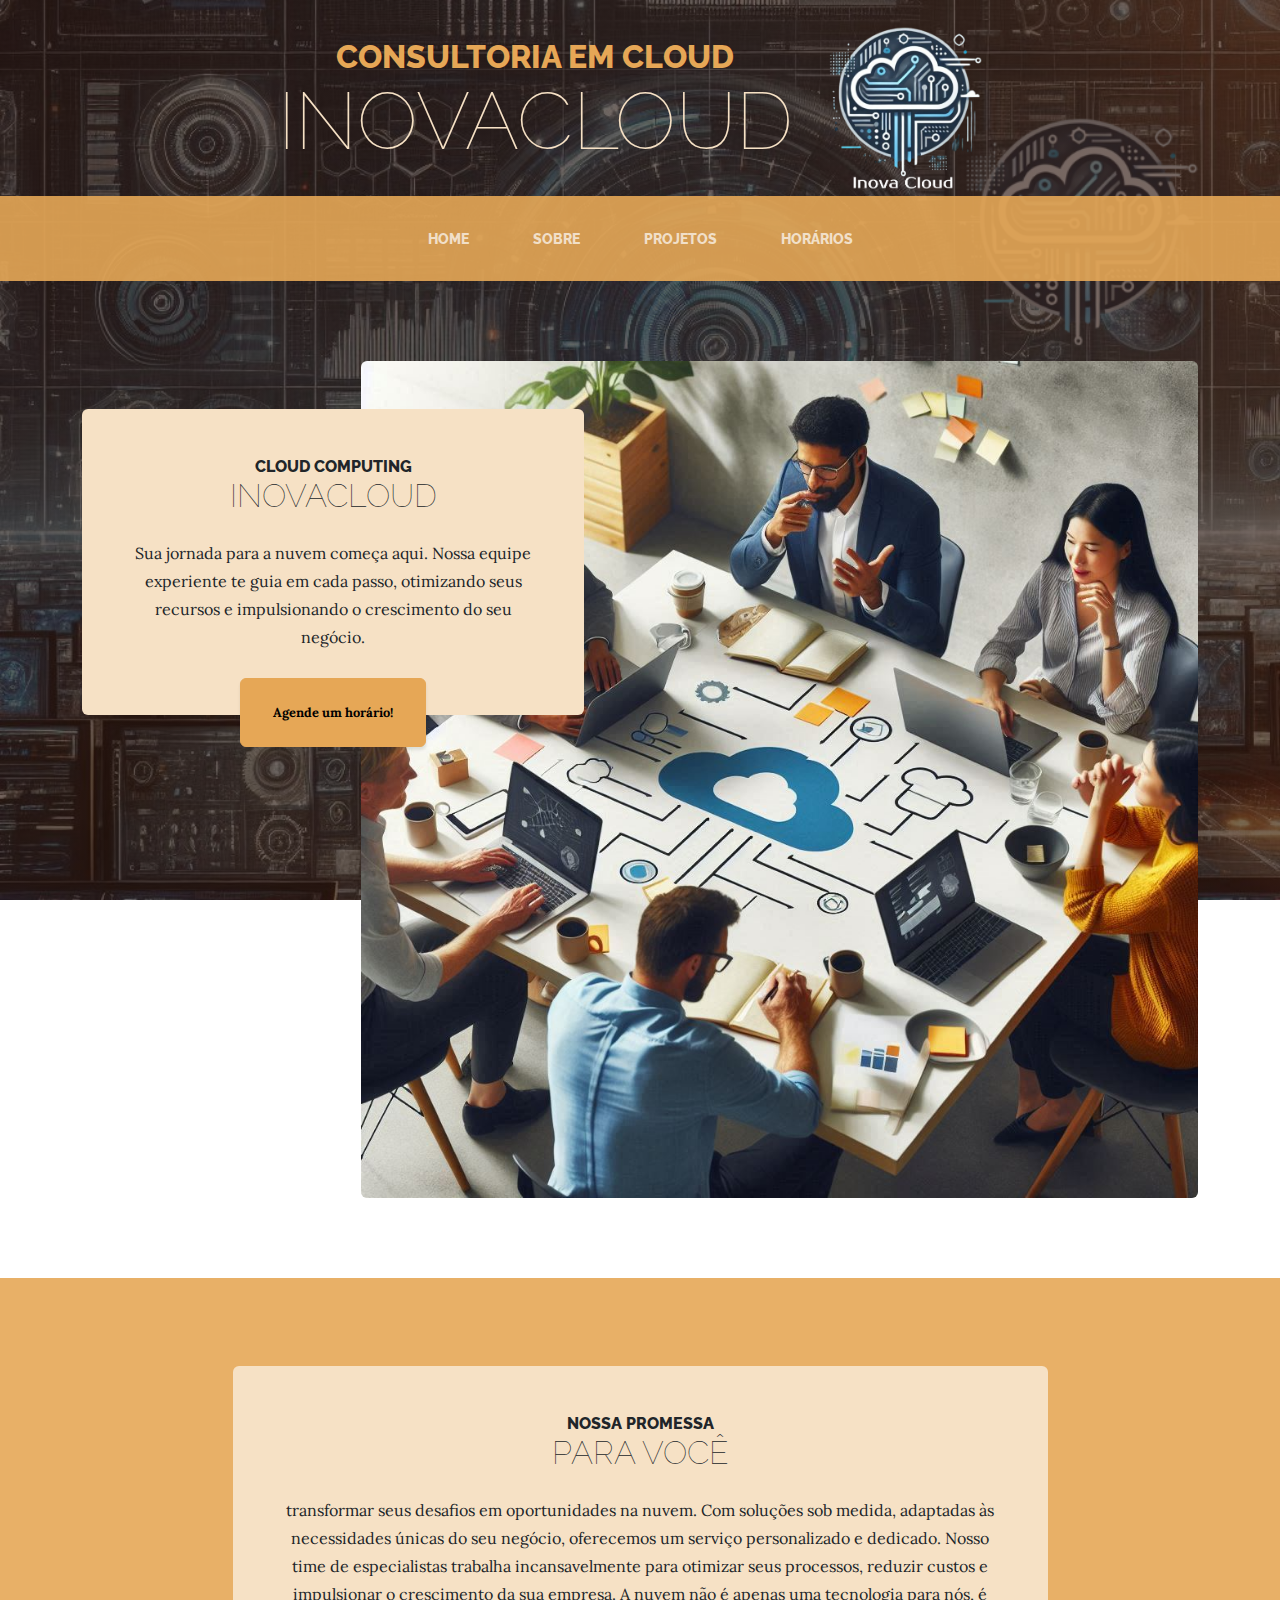
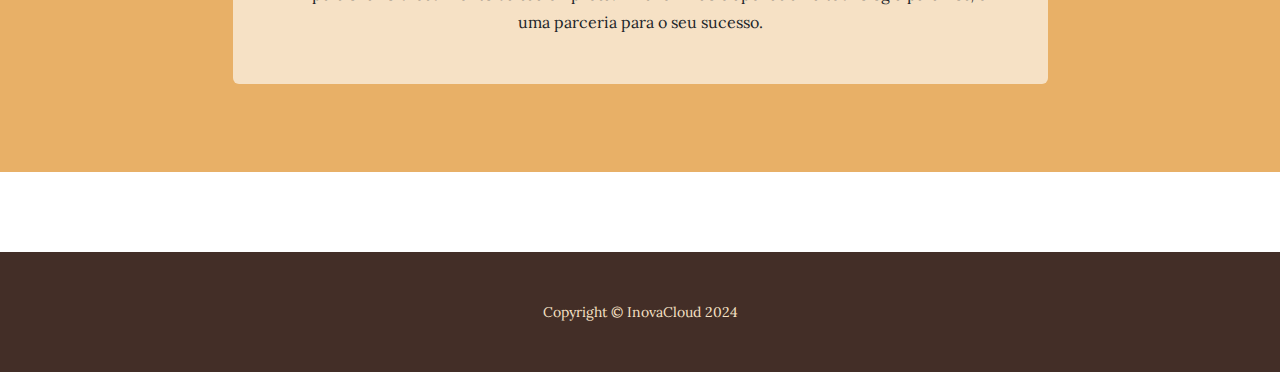
<file: index.html>
<!DOCTYPE html>
<html lang="en">
    <head>
        <meta charset="utf-8" />
        <meta name="viewport" content="width=device-width, initial-scale=1, shrink-to-fit=no" />
        <meta name="description" content="" />
        <meta name="author" content="" />
        <title>InovaCloud</title>
        <link rel="icon" type="image/x-icon" href="assets/favicon4.png" />
        <!-- Google fonts-->
        <link href="https://fonts.googleapis.com/css?family=Raleway:100,100i,200,200i,300,300i,400,400i,500,500i,600,600i,700,700i,800,800i,900,900i" rel="stylesheet" />
        <link href="https://fonts.googleapis.com/css?family=Lora:400,400i,700,700i" rel="stylesheet" />
        <!-- Core theme CSS (includes Bootstrap)-->
        <link href="css/styles.css" rel="stylesheet" />
    </head>
    <body>
        <header>
            <div class="header-container">
                <h1 class="site-heading text-center text-faded d-none d-lg-block">
                    <span class="site-heading-upper text-primary mb-3">Consultoria em Cloud</span>
                    <span class="site-heading-lower">InovaCloud</span>
                </h1>
                <img src="assets/Prosto.png" alt="Logo InovaCloud" class="logo">
            </div>
        </header>
        <!-- Navigation-->
        <nav class="navbar navbar-expand-lg navbar-cyan py-lg-4" id="mainNav">
            <div class="container">
                <a class="nav-link text-uppercase fw-bold d-lg-none" href="index.html">InovaCloud</a>
                <button class="navbar-toggler" type="button" data-bs-toggle="collapse" data-bs-target="#navbarSupportedContent" aria-controls="navbarSupportedContent" aria-expanded="false" aria-label="Toggle navigation"><span class="navbar-toggler-icon"></span></button>
                <div class="collapse navbar-collapse" id="navbarSupportedContent">
                    <ul class="navbar-nav mx-auto">
                        <li class="nav-item px-lg-4"><a class="nav-link text-uppercase" href="index.html">Home</a></li>
                        <li class="nav-item px-lg-4"><a class="nav-link text-uppercase" href="about.html">Sobre</a></li>
                        <li class="nav-item px-lg-4"><a class="nav-link text-uppercase" href="products.html">Projetos</a></li>
                        <li class="nav-item px-lg-4"><a class="nav-link text-uppercase" href="store.html">Horários</a></li>
                    </ul>
                </div>
            </div>
        </nav>
        <section class="page-section clearfix">
            <div class="container">
                <div class="intro">
                    <img class="intro-img img-fluid mb-3 mb-lg-0 rounded" src="assets/img/intro.jpg" alt="..." />
                    <div class="intro-text left-0 text-center bg-faded p-5 rounded">
                        <h2 class="section-heading mb-4">
                            <span class="section-heading-upper">Cloud Computing</span>
                            <span class="section-heading-lower">InovaCloud</span>
                        </h2>
                        <p class="mb-3">Sua jornada para a nuvem começa aqui. Nossa equipe experiente te guia em cada passo, otimizando seus recursos e impulsionando o crescimento do seu negócio.</p>
                        <div class="intro-button mx-auto"><a class="btn btn-primary btn-xl" href="store.html">Agende um horário!</a></div>
                    </div>
                </div>
            </div>
        </section>
        <section class="page-section cta">
            <div class="container">
                <div class="row">
                    <div class="col-xl-9 mx-auto">
                        <div class="cta-inner bg-faded text-center rounded">
                            <h2 class="section-heading mb-4">
                                <span class="section-heading-upper">Nossa Promessa</span>
                                <span class="section-heading-lower">Para você</span>
                            </h2>
                            <p class="mb-0">transformar seus desafios em oportunidades na nuvem. Com soluções sob medida, adaptadas às necessidades únicas do seu negócio, oferecemos um serviço personalizado e dedicado. Nosso time de especialistas trabalha incansavelmente para otimizar seus processos, reduzir custos e impulsionar o crescimento da sua empresa. A nuvem não é apenas uma tecnologia para nós, é uma parceria para o seu sucesso.</p>
                        </div>
                    </div>
                </div>
            </div>
        </section>
        <footer class="footer text-faded text-center py-5">
            <div class="container"><p class="m-0 small">Copyright &copy; InovaCloud 2024</p></div>
        </footer>
        <!-- Bootstrap core JS-->
        <script src="https://cdn.jsdelivr.net/npm/bootstrap@5.2.3/dist/js/bootstrap.bundle.min.js"></script>
        <!-- Core theme JS-->
        <script src="js/scripts.js"></script>
    </body>
</html>
</file>
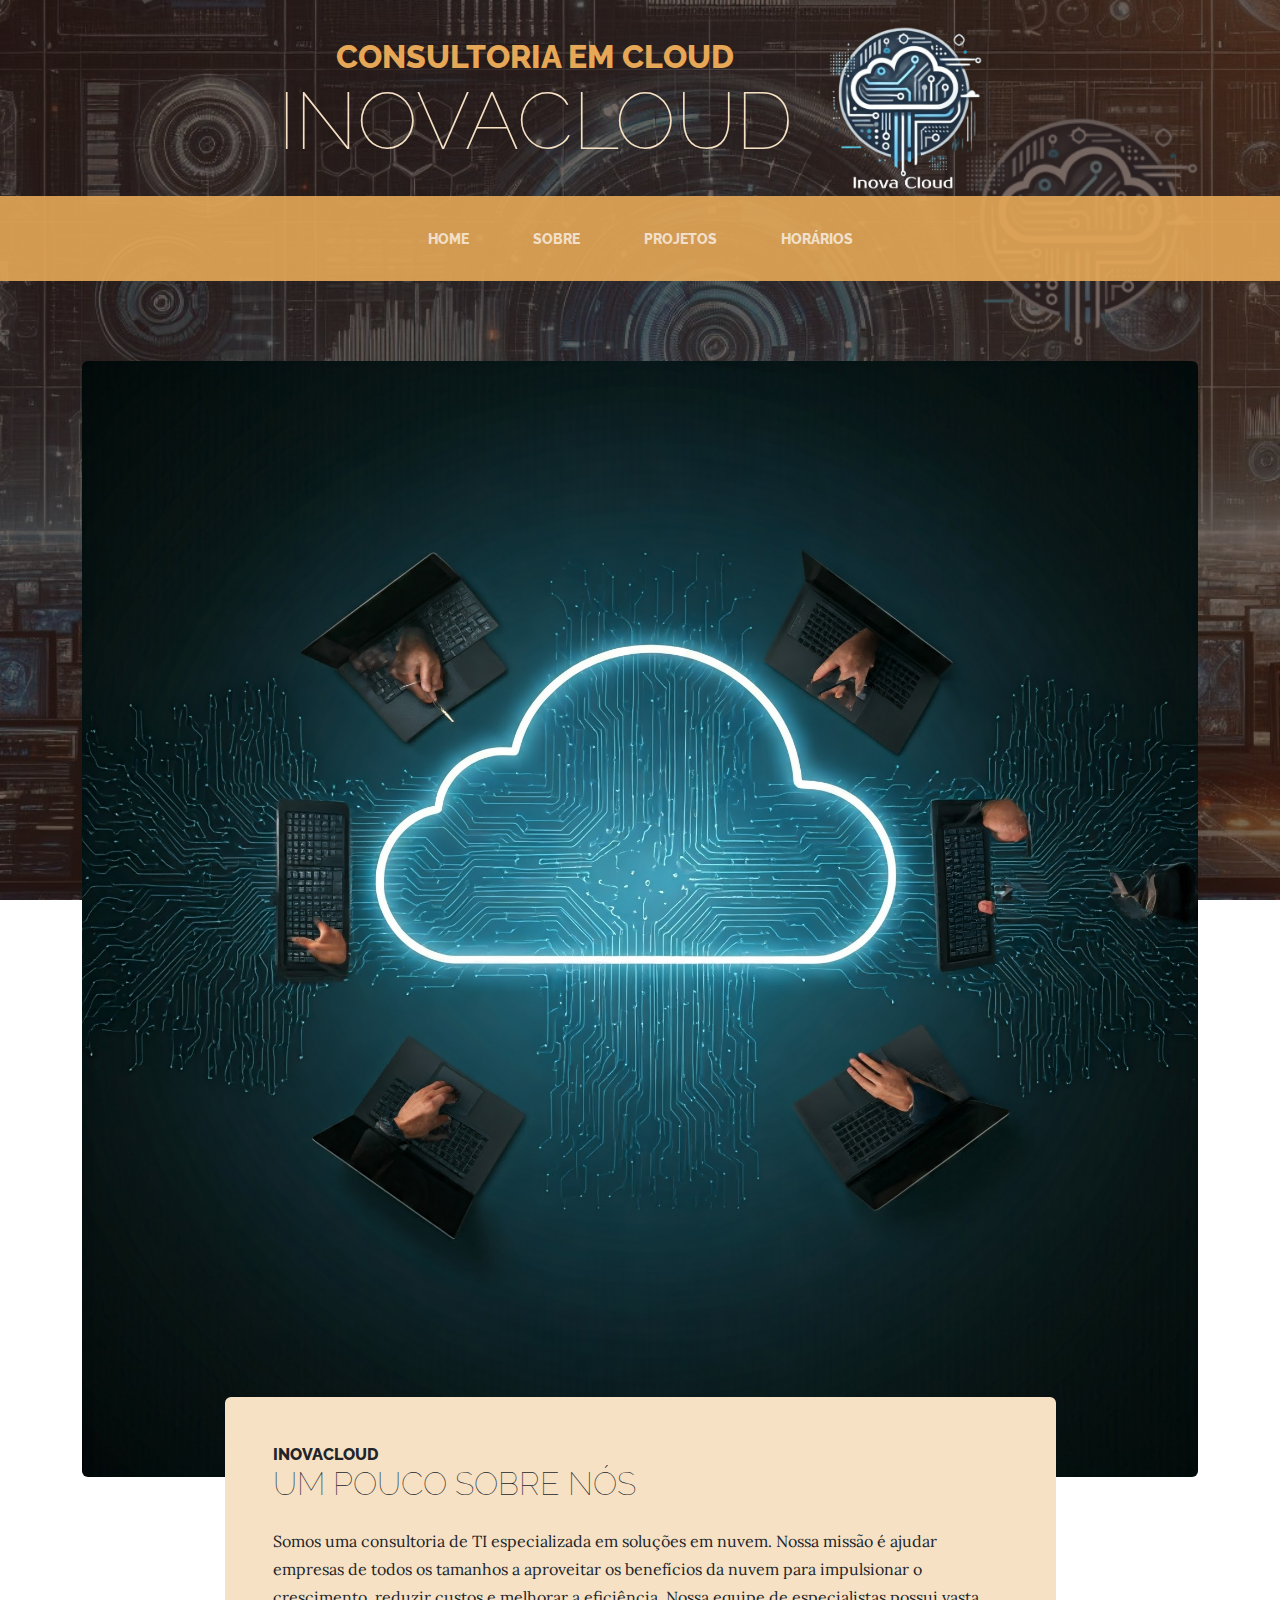
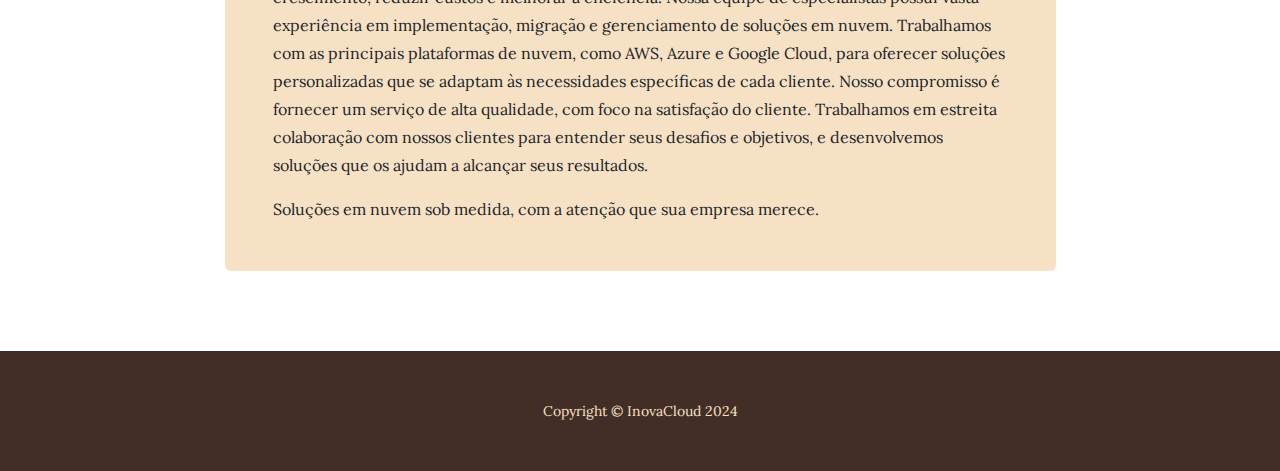
<file: about.html>
<!DOCTYPE html>
<html lang="en">
    <head>
        <meta charset="utf-8" />
        <meta name="viewport" content="width=device-width, initial-scale=1, shrink-to-fit=no" />
        <meta name="description" content="" />
        <meta name="author" content="" />
        <title>InovaCloud</title>
        <link rel="icon" type="image/x-icon" href="assets/favicon4.png" />
        <!-- Google fonts-->
        <link href="https://fonts.googleapis.com/css?family=Raleway:100,100i,200,200i,300,300i,400,400i,500,500i,600,600i,700,700i,800,800i,900,900i" rel="stylesheet" />
        <link href="https://fonts.googleapis.com/css?family=Lora:400,400i,700,700i" rel="stylesheet" />
        <!-- Core theme CSS (includes Bootstrap)-->
        <link href="css/styles.css" rel="stylesheet" />
    </head>
    <body>
        <header>
            <div class="header-container">
                <h1 class="site-heading text-center text-faded d-none d-lg-block">
                    <span class="site-heading-upper text-primary mb-3">Consultoria em Cloud</span>
                    <span class="site-heading-lower">InovaCloud</span>
                </h1>
                <img src="assets/Prosto.png" alt="Logo InovaCloud" class="logo">
            </div>
        </header>
        <!-- Navigation-->
        <nav class="navbar navbar-expand-lg navbar-cyan py-lg-4" id="mainNav">
            <div class="container">
                <a class="navbar-brand text-uppercase fw-bold d-lg-none" href="index.html">InovaCloud</a>
                <button class="navbar-toggler" type="button" data-bs-toggle="collapse" data-bs-target="#navbarSupportedContent" aria-controls="navbarSupportedContent" aria-expanded="false" aria-label="Toggle navigation"><span class="navbar-toggler-icon"></span></button>
                <div class="collapse navbar-collapse" id="navbarSupportedContent">
                    <ul class="navbar-nav mx-auto">
                        <li class="nav-item px-lg-4"><a class="nav-link text-uppercase" href="index.html">Home</a></li>
                        <li class="nav-item px-lg-4"><a class="nav-link text-uppercase" href="about.html">Sobre</a></li>
                        <li class="nav-item px-lg-4"><a class="nav-link text-uppercase" href="products.html">Projetos</a></li>
                        <li class="nav-item px-lg-4"><a class="nav-link text-uppercase" href="store.html">Horários</a></li>
                    </ul>
                </div>
            </div>
        </nav>
        <section class="page-section about-heading">
            <div class="container">
                <img class="img-fluid rounded about-heading-img mb-3 mb-lg-0" src="assets/img/sobre.jpeg" alt="..." />
                <div class="about-heading-content">
                    <div class="row">
                        <div class="col-xl-9 col-lg-10 mx-auto">
                            <div class="bg-faded rounded p-5">
                                <h2 class="section-heading mb-4">
                                    <span class="section-heading-upper">InovaCloud</span>
                                    <span class="section-heading-lower">Um pouco sobre nós</span>
                                </h2>
                                <p>Somos uma consultoria de TI especializada em soluções em nuvem. Nossa missão é ajudar empresas de todos os tamanhos a aproveitar os benefícios da nuvem para impulsionar o crescimento, reduzir custos e melhorar a eficiência.

                                    Nossa equipe de especialistas possui vasta experiência em implementação, migração e gerenciamento de soluções em nuvem. Trabalhamos com as principais plataformas de nuvem, como AWS, Azure e Google Cloud, para oferecer soluções personalizadas que se adaptam às necessidades específicas de cada cliente.
                                    
                                    Nosso compromisso é fornecer um serviço de alta qualidade, com foco na satisfação do cliente. Trabalhamos em estreita colaboração com nossos clientes para entender seus desafios e objetivos, e desenvolvemos soluções que os ajudam a alcançar seus resultados.</p>
                                <p class="mb-0">
                                    Soluções em nuvem sob medida, com a atenção que sua empresa merece.

                                </p>
                            </div>
                        </div>
                    </div>
                </div>
            </div>
        </section>
        <footer class="footer text-faded text-center py-5">
            <div class="container"><p class="m-0 small">Copyright &copy; InovaCloud 2024</p></div>
        </footer>
        <!-- Bootstrap core JS-->
        <script src="https://cdn.jsdelivr.net/npm/bootstrap@5.2.3/dist/js/bootstrap.bundle.min.js"></script>
        <!-- Core theme JS-->
        <script src="js/scripts.js"></script>
    </body>
</html>
</file>
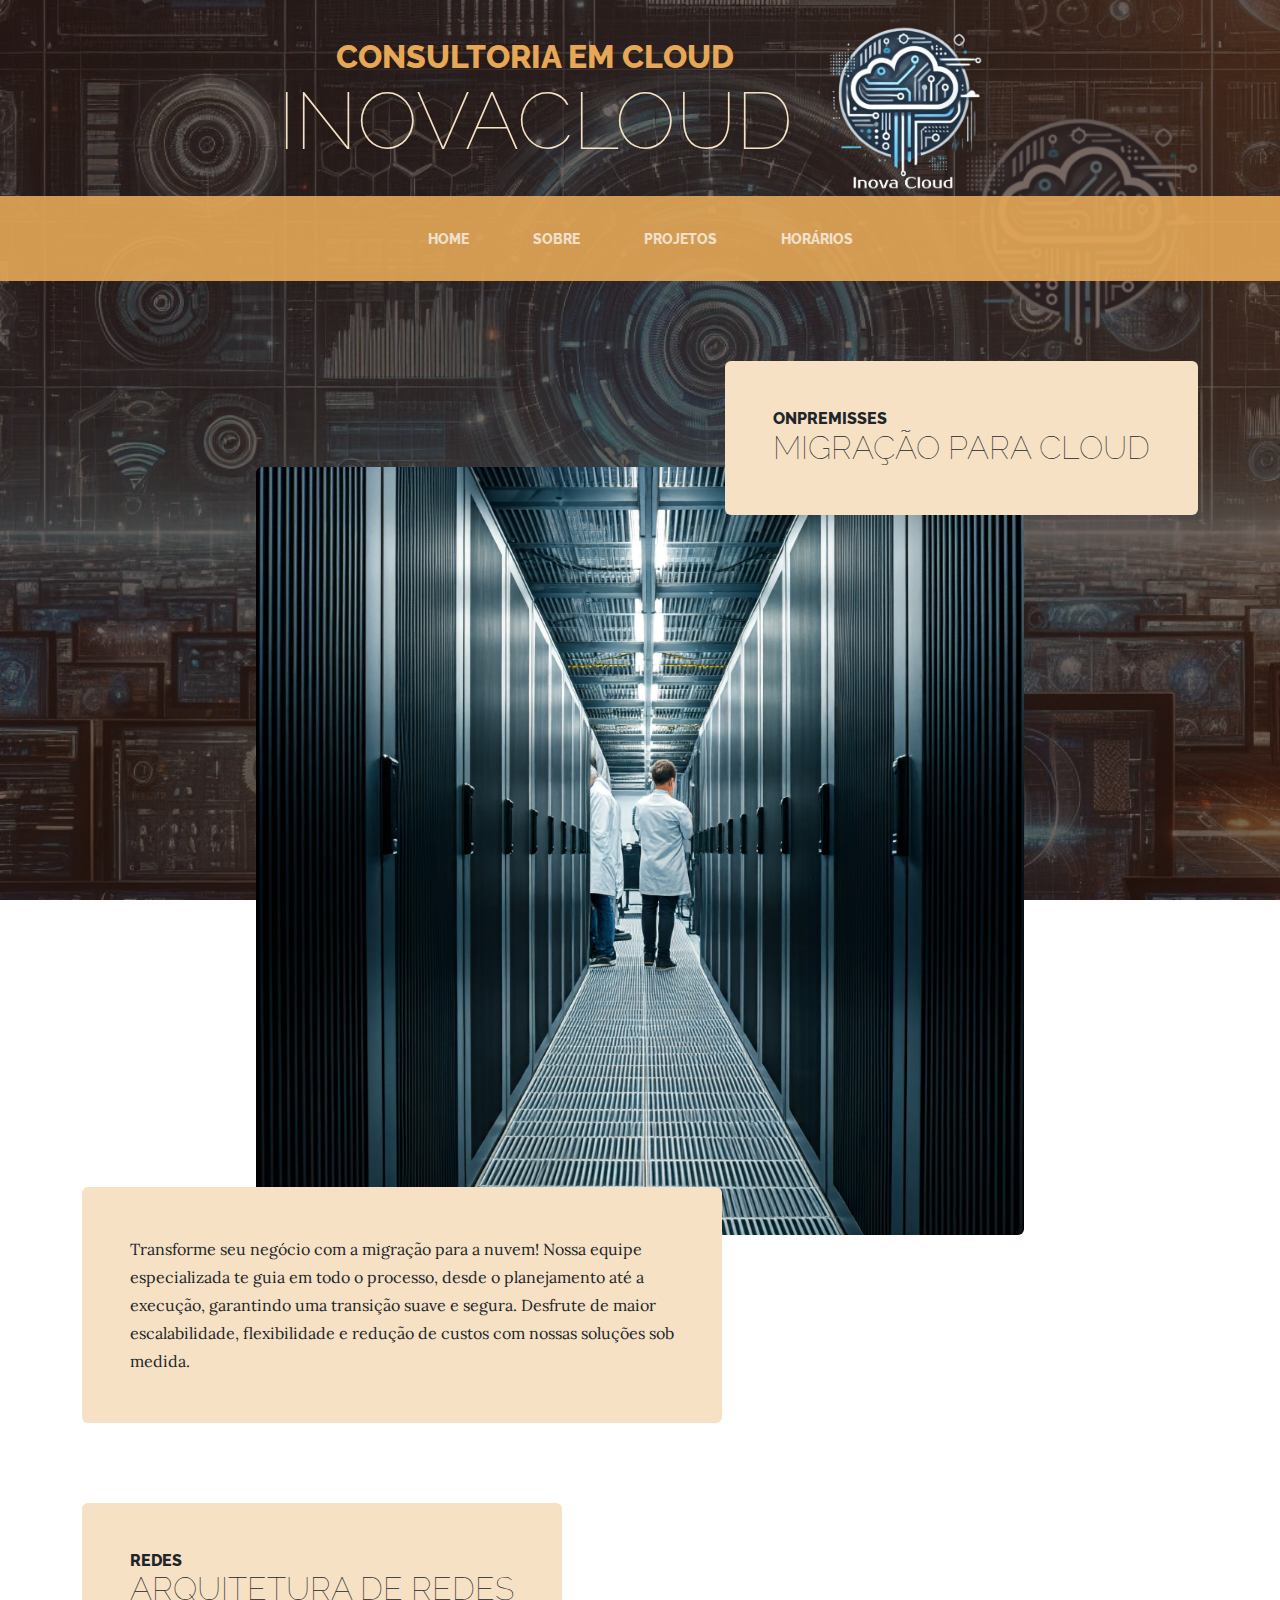
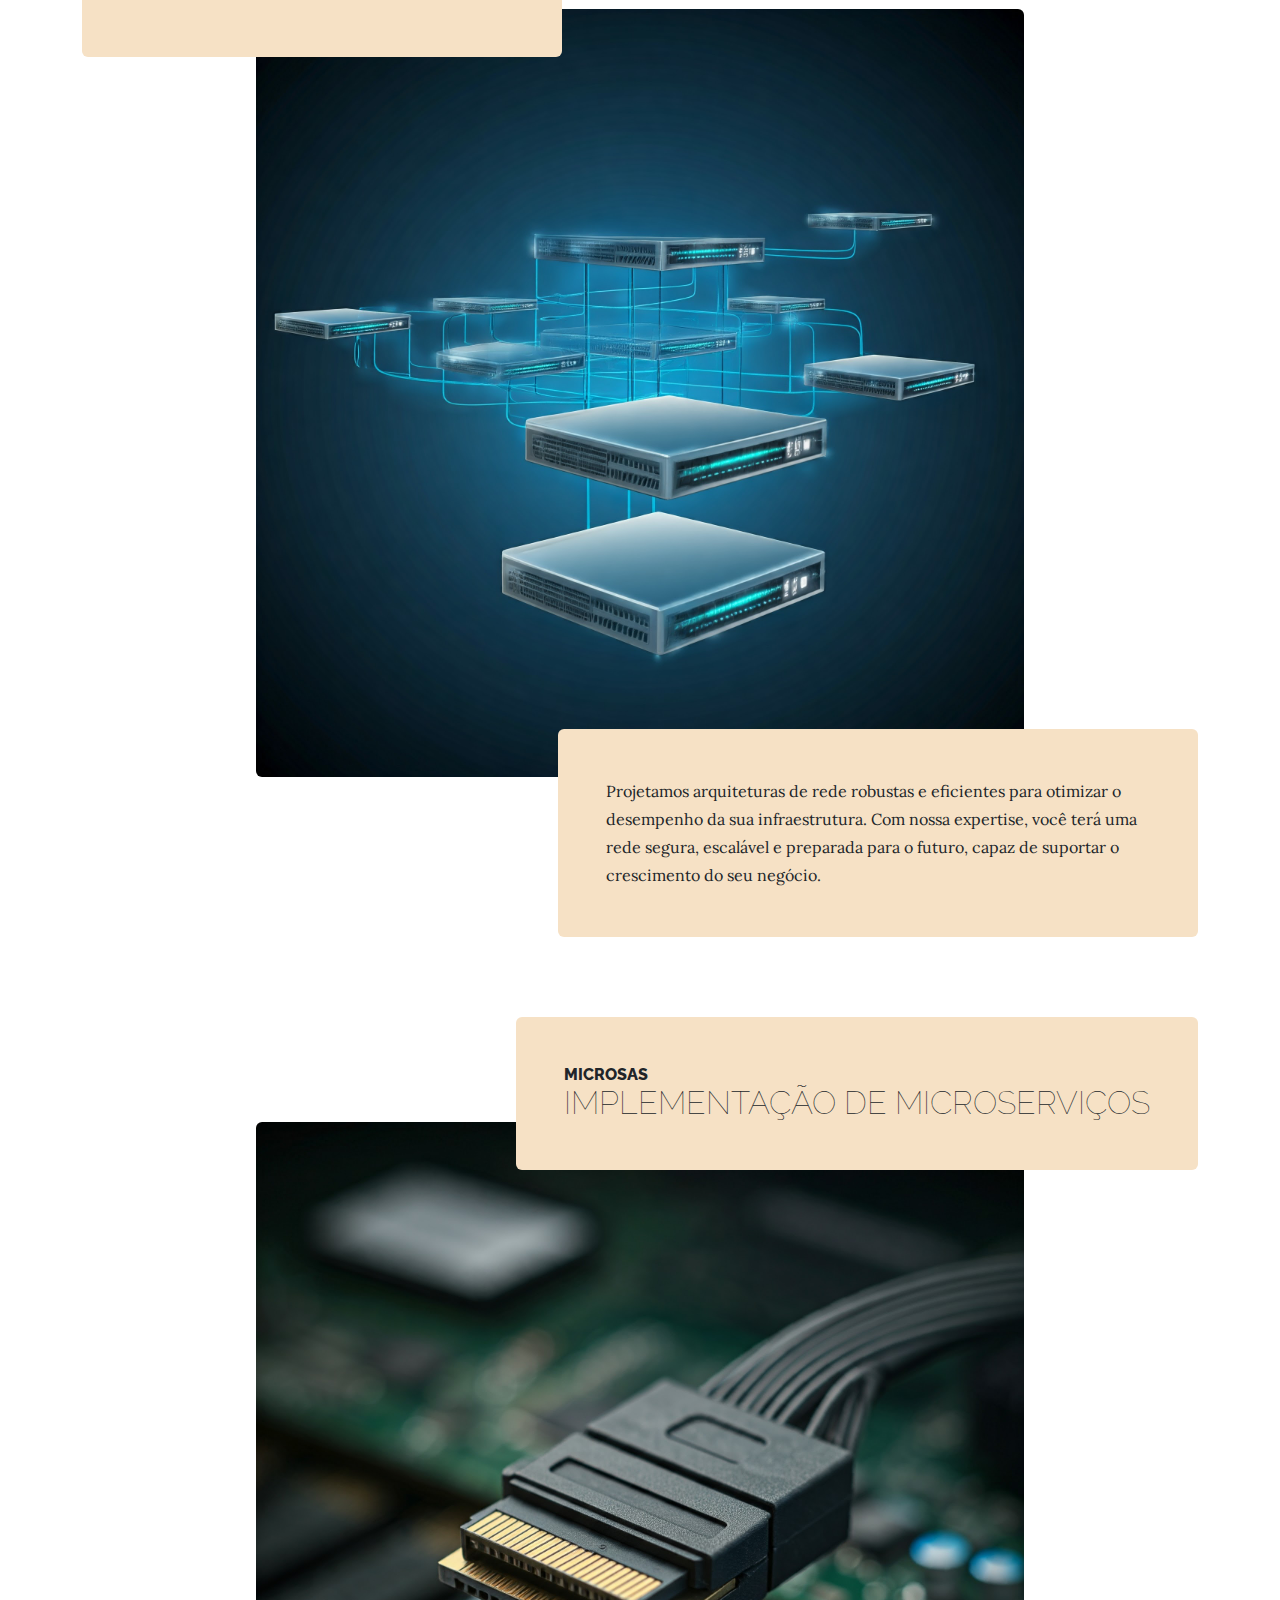
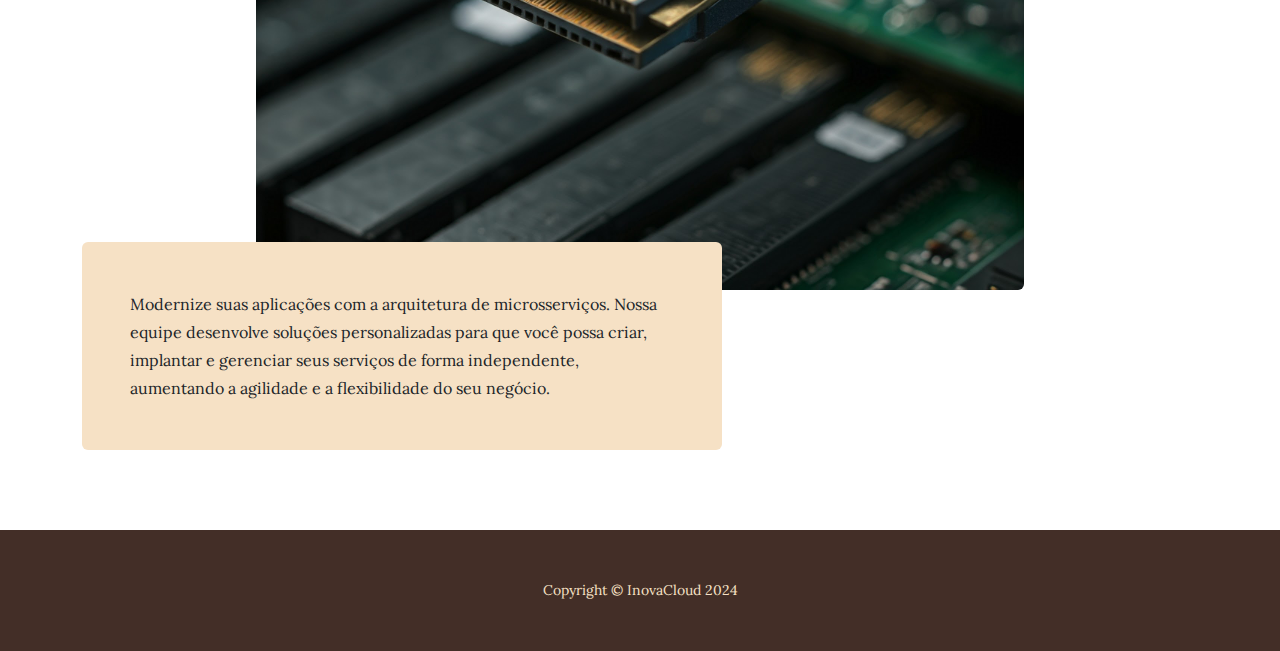
<file: products.html>
<!DOCTYPE html>
<html lang="en">
    <head>
        <meta charset="utf-8" />
        <meta name="viewport" content="width=device-width, initial-scale=1, shrink-to-fit=no" />
        <meta name="description" content="" />
        <meta name="author" content="" />
        <title>InovaCloud</title>
        <link rel="icon" type="image/x-icon" href="assets/favicon4.png" />
        <!-- Google fonts-->
        <link href="https://fonts.googleapis.com/css?family=Raleway:100,100i,200,200i,300,300i,400,400i,500,500i,600,600i,700,700i,800,800i,900,900i" rel="stylesheet" />
        <link href="https://fonts.googleapis.com/css?family=Lora:400,400i,700,700i" rel="stylesheet" />
        <!-- Core theme CSS (includes Bootstrap)-->
        <link href="css/styles.css" rel="stylesheet" />
    </head>
    <body>
        <header>
            <div class="header-container">
                <h1 class="site-heading text-center text-faded d-none d-lg-block">
                    <span class="site-heading-upper text-primary mb-3">Consultoria em Cloud</span>
                    <span class="site-heading-lower">InovaCloud</span>
                </h1>
                <img src="assets/Prosto.png" alt="Logo InovaCloud" class="logo">
            </div>
        </header>
        <!-- Navigation-->
        <nav class="navbar navbar-expand-lg navbar-dark py-lg-4" id="mainNav">
            <div class="container">
                <a class="navbar-brand text-uppercase fw-bold d-lg-none" href="index.html">InovaCloud</a>
                <button class="navbar-toggler" type="button" data-bs-toggle="collapse" data-bs-target="#navbarSupportedContent" aria-controls="navbarSupportedContent" aria-expanded="false" aria-label="Toggle navigation"><span class="navbar-toggler-icon"></span></button>
                <div class="collapse navbar-collapse" id="navbarSupportedContent">
                    <ul class="navbar-nav mx-auto">
                        <li class="nav-item px-lg-4"><a class="nav-link text-uppercase" href="index.html">Home</a></li>
                        <li class="nav-item px-lg-4"><a class="nav-link text-uppercase" href="about.html">Sobre</a></li>
                        <li class="nav-item px-lg-4"><a class="nav-link text-uppercase" href="products.html">Projetos</a></li>
                        <li class="nav-item px-lg-4"><a class="nav-link text-uppercase" href="store.html">Horários</a></li>
                    </ul>
                </div>
            </div>
        </nav>
        <section class="page-section">
            <div class="container">
                <div class="product-item">
                    <div class="product-item-title d-flex">
                        <div class="bg-faded p-5 d-flex ms-auto rounded">
                            <h2 class="section-heading mb-0">
                                <span class="section-heading-upper">OnPremisses</span>
                                <span class="section-heading-lower">Migração para Cloud</span>
                            </h2>
                        </div>
                    </div>
                    <img class="product-item-img mx-auto d-flex rounded img-fluid mb-3 mb-lg-0" src="assets/img/products-01.jpg" alt="..." />
                    <div class="product-item-description d-flex me-auto">
                        <div class="bg-faded p-5 rounded"><p class="mb-0">Transforme seu negócio com a migração para a nuvem! Nossa equipe especializada te guia em todo o processo, desde o planejamento até a execução, garantindo uma transição suave e segura. Desfrute de maior escalabilidade, flexibilidade e redução de custos com nossas soluções sob medida.</p></div>
                    </div>
                </div>
            </div>
        </section>
        <section class="page-section">
            <div class="container">
                <div class="product-item">
                    <div class="product-item-title d-flex">
                        <div class="bg-faded p-5 d-flex me-auto rounded">
                            <h2 class="section-heading mb-0">
                                <span class="section-heading-upper">Redes</span>
                                <span class="section-heading-lower">Arquitetura de redes</span>
                            </h2>
                        </div>
                    </div>
                    <img class="product-item-img mx-auto d-flex rounded img-fluid mb-3 mb-lg-0" src="assets/img/products-02.jpg" alt="..." />
                    <div class="product-item-description d-flex ms-auto">
                        <div class="bg-faded p-5 rounded"><p class="mb-0">Projetamos arquiteturas de rede robustas e eficientes para otimizar o desempenho da sua infraestrutura. Com nossa expertise, você terá uma rede segura, escalável e preparada para o futuro, capaz de suportar o crescimento do seu negócio.</p></div>
                    </div>
                </div>
            </div>
        </section>
        <section class="page-section">
            <div class="container">
                <div class="product-item">
                    <div class="product-item-title d-flex">
                        <div class="bg-faded p-5 d-flex ms-auto rounded">
                            <h2 class="section-heading mb-0">
                                <span class="section-heading-upper">MicroSAS</span>
                                <span class="section-heading-lower">Implementação de Microserviços</span>
                            </h2>
                        </div>
                    </div>
                    <img class="product-item-img mx-auto d-flex rounded img-fluid mb-3 mb-lg-0" src="assets/img/products-03.jpg" alt="..." />
                    <div class="product-item-description d-flex me-auto">
                        <div class="bg-faded p-5 rounded"><p class="mb-0">Modernize suas aplicações com a arquitetura de microsserviços. Nossa equipe desenvolve soluções personalizadas para que você possa criar, implantar e gerenciar seus serviços de forma independente, aumentando a agilidade e a flexibilidade do seu negócio.</p></div>
                    </div>
                </div>
            </div>
        </section>
        <footer class="footer text-faded text-center py-5">
            <div class="container"><p class="m-0 small">Copyright &copy; InovaCloud 2024</p></div>
        </footer>
        <!-- Bootstrap core JS-->
        <script src="https://cdn.jsdelivr.net/npm/bootstrap@5.2.3/dist/js/bootstrap.bundle.min.js"></script>
        <!-- Core theme JS-->
        <script src="js/scripts.js"></script>
    </body>
</html>
</file>
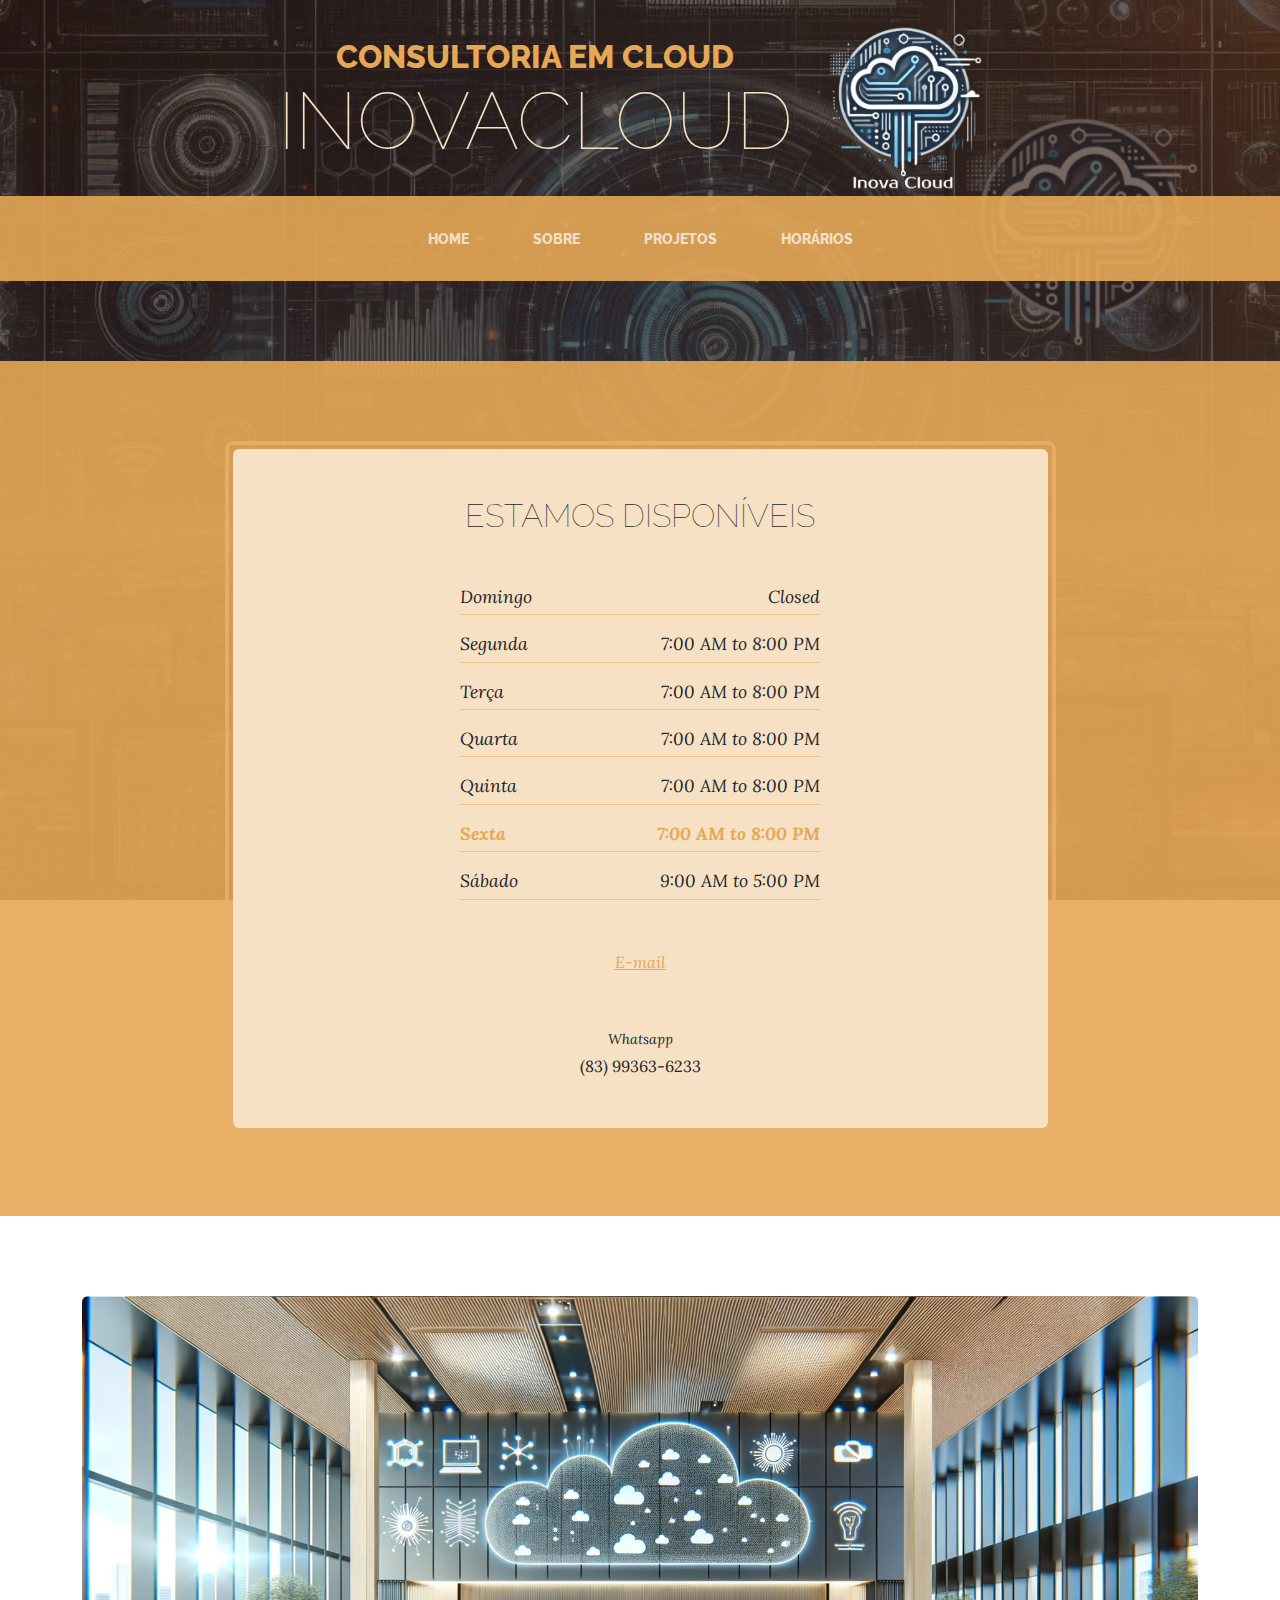
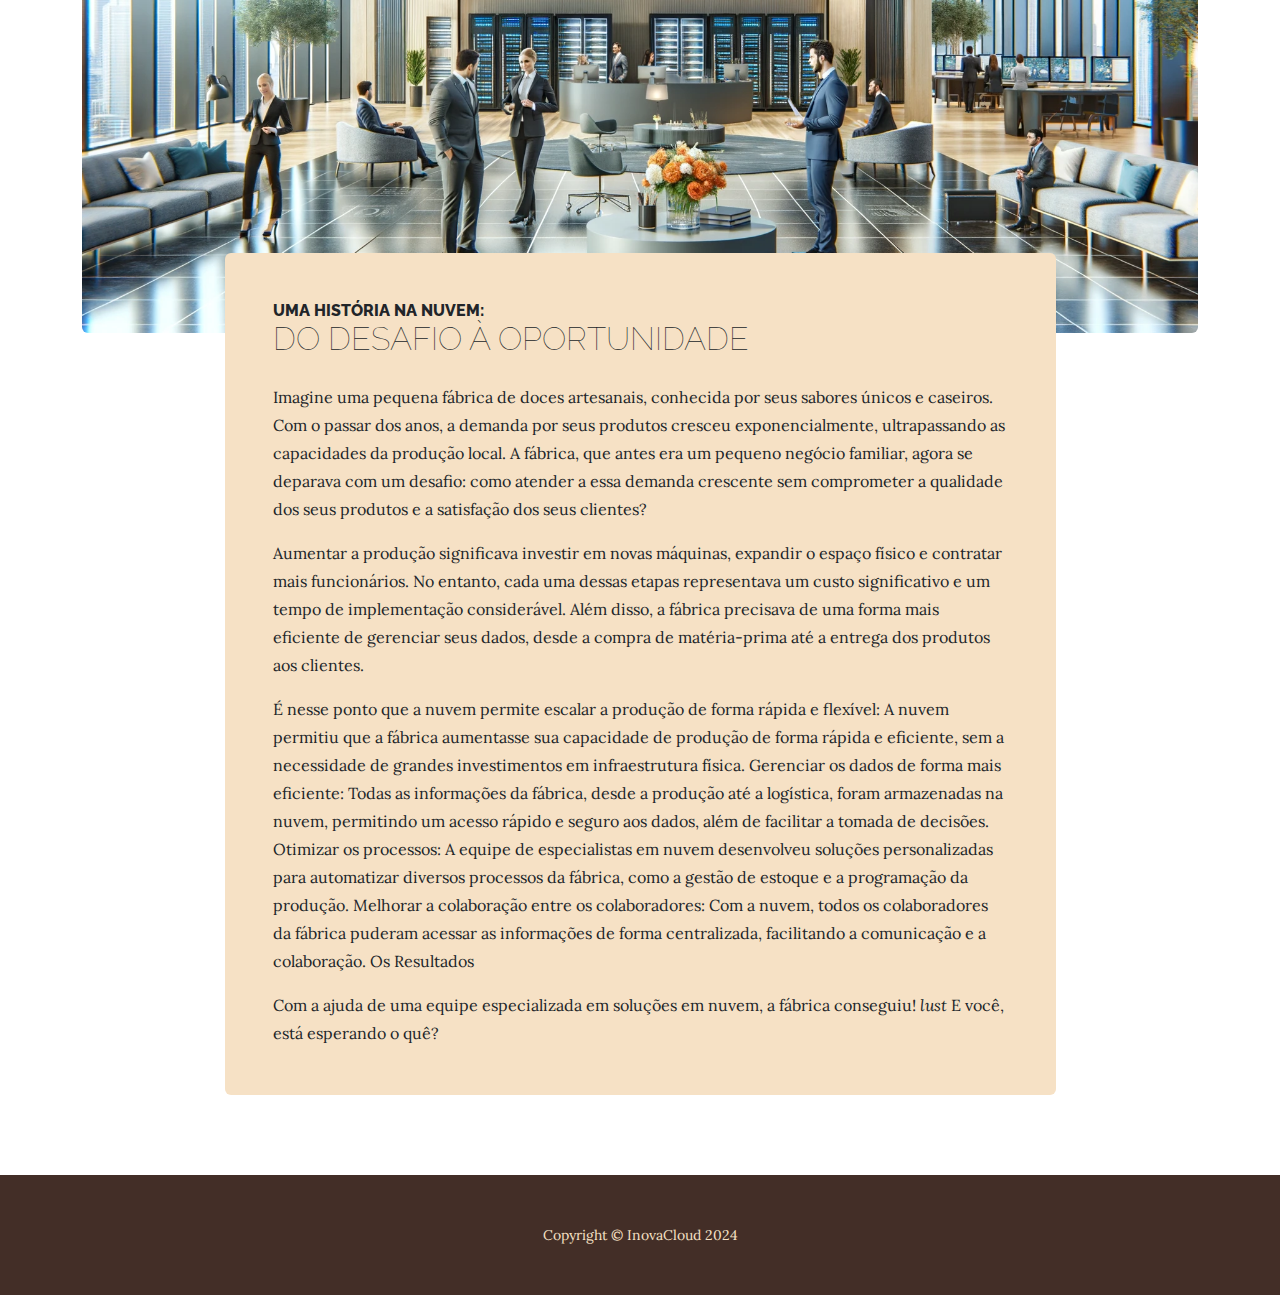
<file: store.html>
<!DOCTYPE html>
<html lang="en">
    <head>
        <meta charset="utf-8" />
        <meta name="viewport" content="width=device-width, initial-scale=1, shrink-to-fit=no" />
        <meta name="description" content="" />
        <meta name="author" content="" />
        <title>InovaCloud</title>
        <link rel="icon" type="image/x-icon" href="assets/favicon4.png" />
        <!-- Google fonts-->
        <link href="https://fonts.googleapis.com/css?family=Raleway:100,100i,200,200i,300,300i,400,400i,500,500i,600,600i,700,700i,800,800i,900,900i" rel="stylesheet" />
        <link href="https://fonts.googleapis.com/css?family=Lora:400,400i,700,700i" rel="stylesheet" />
        <!-- Core theme CSS (includes Bootstrap)-->
        <link href="css/styles.css" rel="stylesheet" />
    </head>
    <body>
        <header>
            <div class="header-container">
                <h1 class="site-heading text-center text-faded d-none d-lg-block">
                    <span class="site-heading-upper text-primary mb-3">Consultoria em Cloud</span>
                    <span class="site-heading-lower">InovaCloud</span>
                </h1>
                <img src="assets/Prosto.png" alt="Logo InovaCloud" class="logo">
            </div>
        </header>
        <!-- Navigation-->
        <nav class="navbar navbar-expand-lg navbar-dark py-lg-4" id="mainNav">
            <div class="container">
                <a class="navbar-brand text-uppercase fw-bold d-lg-none" href="index.html">InovaCloud</a>
                <button class="navbar-toggler" type="button" data-bs-toggle="collapse" data-bs-target="#navbarSupportedContent" aria-controls="navbarSupportedContent" aria-expanded="false" aria-label="Toggle navigation"><span class="navbar-toggler-icon"></span></button>
                <div class="collapse navbar-collapse" id="navbarSupportedContent">
                    <ul class="navbar-nav mx-auto">
                        <li class="nav-item px-lg-4"><a class="nav-link text-uppercase" href="index.html">Home</a></li>
                        <li class="nav-item px-lg-4"><a class="nav-link text-uppercase" href="about.html">Sobre</a></li>
                        <li class="nav-item px-lg-4"><a class="nav-link text-uppercase" href="products.html">Projetos</a></li>
                        <li class="nav-item px-lg-4"><a class="nav-link text-uppercase" href="store.html">Horários</a></li>
                    </ul>
                </div>
            </div>
        </nav>
        <section class="page-section cta">
            <div class="container">
                <div class="row">
                    <div class="col-xl-9 mx-auto">
                        <div class="cta-inner bg-faded text-center rounded">
                            <h2 class="section-heading mb-5">
                                <span class="section-heading-upper"></span>
                                <span class="section-heading-lower">Estamos Disponíveis</span>
                            </h2>
                            <ul class="list-unstyled list-hours mb-5 text-left mx-auto">
                                <li class="list-unstyled-item list-hours-item d-flex">
                                    Domingo
                                    <span class="ms-auto">Closed</span>
                                </li>
                                <li class="list-unstyled-item list-hours-item d-flex">
                                    Segunda
                                    <span class="ms-auto">7:00 AM to 8:00 PM</span>
                                </li>
                                <li class="list-unstyled-item list-hours-item d-flex">
                                    Terça
                                    <span class="ms-auto">7:00 AM to 8:00 PM</span>
                                </li>
                                <li class="list-unstyled-item list-hours-item d-flex">
                                    Quarta
                                    <span class="ms-auto">7:00 AM to 8:00 PM</span>
                                </li>
                                <li class="list-unstyled-item list-hours-item d-flex">
                                    Quinta
                                    <span class="ms-auto">7:00 AM to 8:00 PM</span>
                                </li>
                                <li class="list-unstyled-item list-hours-item d-flex">
                                    Sexta
                                    <span class="ms-auto">7:00 AM to 8:00 PM</span>
                                </li>
                                <li class="list-unstyled-item list-hours-item d-flex">
                                    Sábado
                                    <span class="ms-auto">9:00 AM to 5:00 PM</span>
                                </li>
                            </ul>
                            <p class="address mb-5">
                                <em>
                                    <a href="mailto:consultoria-ti-cloud@outlook.com">E-mail</a>
                                </em>
                            </p>
                            <p class="mb-0">
                                <small><em>Whatsapp</em></small>
                                <br />
                                (83) 99363-6233
                            </p>
                        </div>
                    </div>
                </div>
            </div>
        </section>
        <section class="page-section about-heading">
            <div class="container">
                <img class="img-fluid rounded about-heading-img mb-3 mb-lg-0" src="assets/img/about.jpg" alt="..." />
                <div class="about-heading-content">
                    <div class="row">
                        <div class="col-xl-9 col-lg-10 mx-auto">
                            <div class="bg-faded rounded p-5">
                                <h2 class="section-heading mb-4">
                                    <span class="section-heading-upper">Uma História na Nuvem:</span>
                                    <span class="section-heading-lower">Do Desafio à Oportunidade</span>
                                </h2>
                                <p>Imagine uma pequena fábrica de doces artesanais, conhecida por seus sabores únicos e caseiros. Com o passar dos anos, a demanda por seus produtos cresceu exponencialmente, ultrapassando as capacidades da produção local. A fábrica, que antes era um pequeno negócio familiar, agora se deparava com um desafio: como atender a essa demanda crescente sem comprometer a qualidade dos seus produtos e a satisfação dos seus clientes?</p>
                                <p class="mb-0">
                                <p>Aumentar a produção significava investir em novas máquinas, expandir o espaço físico e contratar mais funcionários. No entanto, cada uma dessas etapas representava um custo significativo e um tempo de implementação considerável. Além disso, a fábrica precisava de uma forma mais eficiente de gerenciar seus dados, desde a compra de matéria-prima até a entrega dos produtos aos clientes.</p>
                                <p class="mb-0">
                                <p>É nesse ponto que a nuvem permite escalar a produção de forma rápida e flexível: A nuvem permitiu que a fábrica aumentasse sua capacidade de produção de forma rápida e eficiente, sem a necessidade de grandes investimentos em infraestrutura física.
                                    Gerenciar os dados de forma mais eficiente: Todas as informações da fábrica, desde a produção até a logística, foram armazenadas na nuvem, permitindo um acesso rápido e seguro aos dados, além de facilitar a tomada de decisões.
                                    Otimizar os processos: A equipe de especialistas em nuvem desenvolveu soluções personalizadas para automatizar diversos processos da fábrica, como a gestão de estoque e a programação da produção.
                                    Melhorar a colaboração entre os colaboradores: Com a nuvem, todos os colaboradores da fábrica puderam acessar as informações de forma centralizada, facilitando a comunicação e a colaboração.
                                    Os Resultados</p>
                                <p class="mb-0">
                                    Com a ajuda de uma equipe especializada em soluções em nuvem, a fábrica conseguiu!
                                    <em>lust</em>
                                    E você, está esperando o quê?
                            </div>
                        </div>
                    </div>
                </div>
            </div>
        </section>
        <footer class="footer text-faded text-center py-5">
            <div class="container"><p class="m-0 small">Copyright &copy; InovaCloud 2024</p></div>
        </footer>
        <!-- Bootstrap core JS-->
        <script src="https://cdn.jsdelivr.net/npm/bootstrap@5.2.3/dist/js/bootstrap.bundle.min.js"></script>
        <!-- Core theme JS-->
        <script src="js/scripts.js"></script>
    </body>
</html>
</file>
